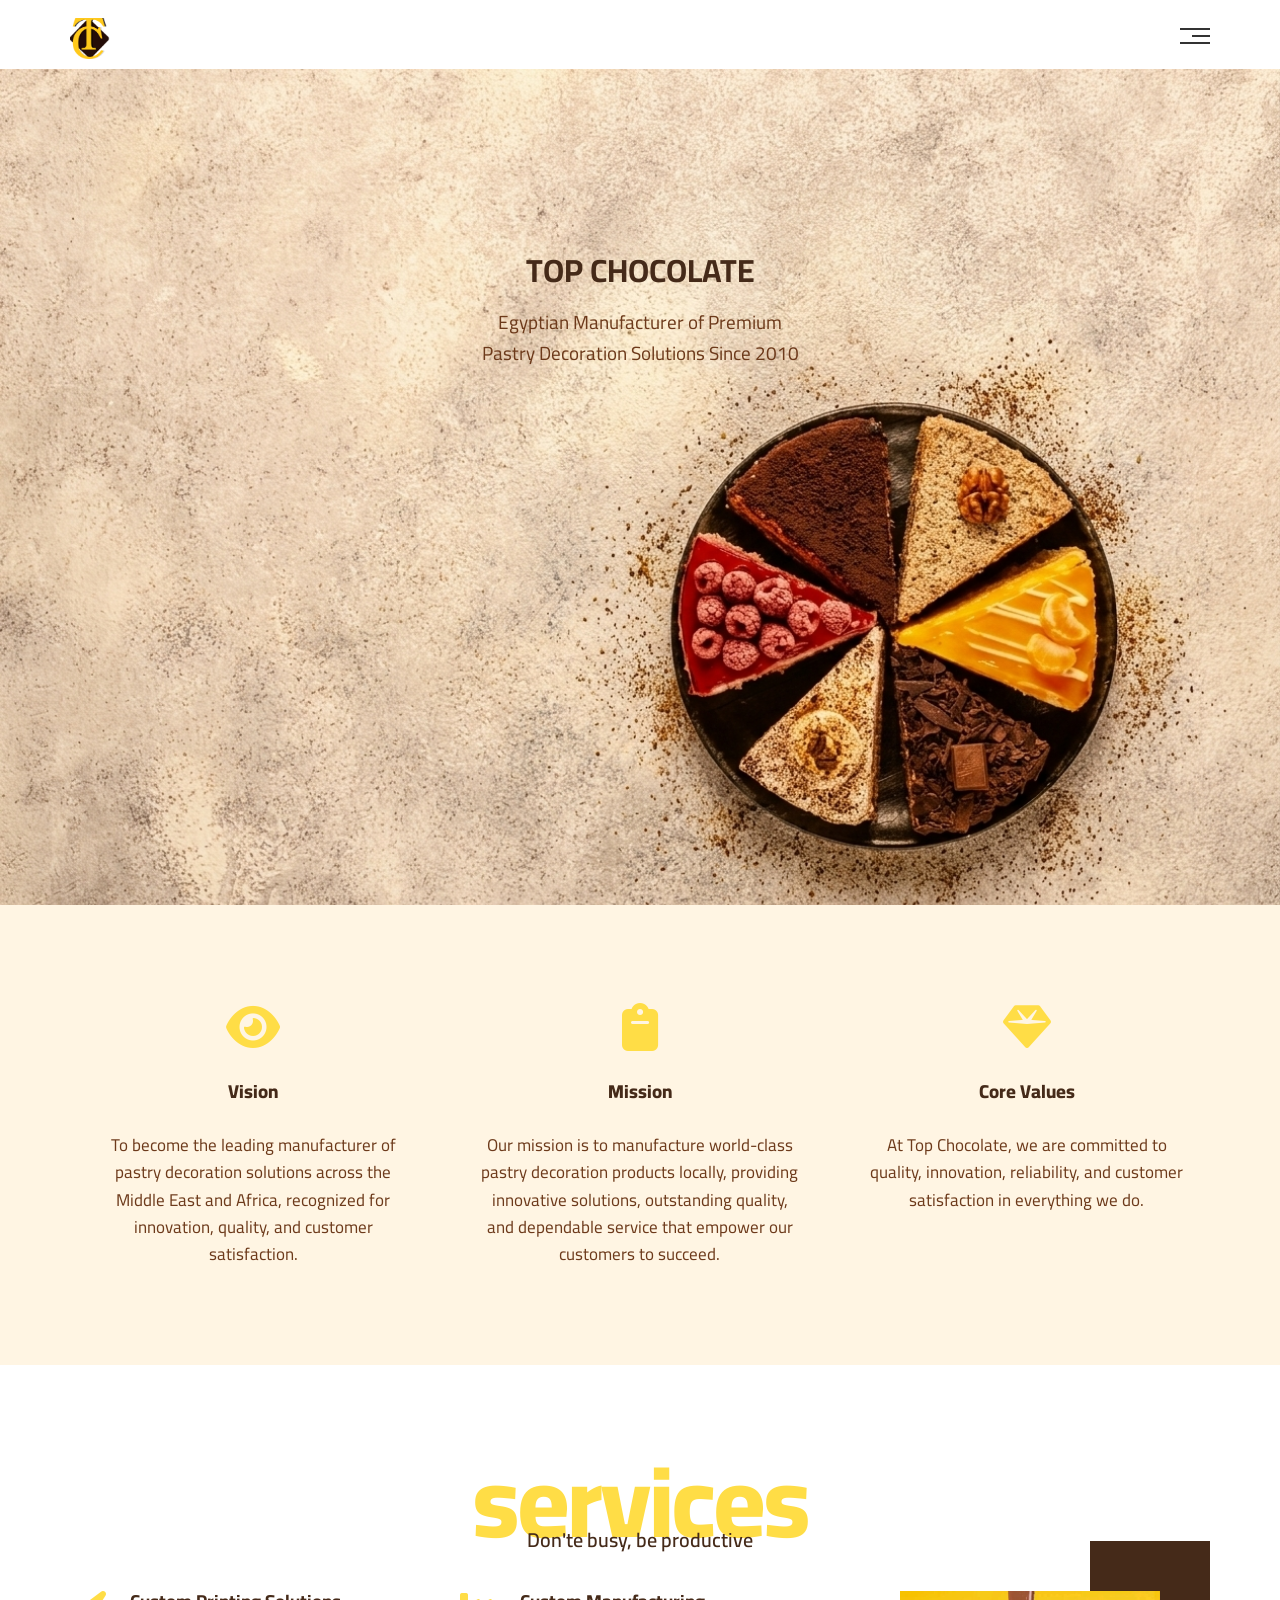
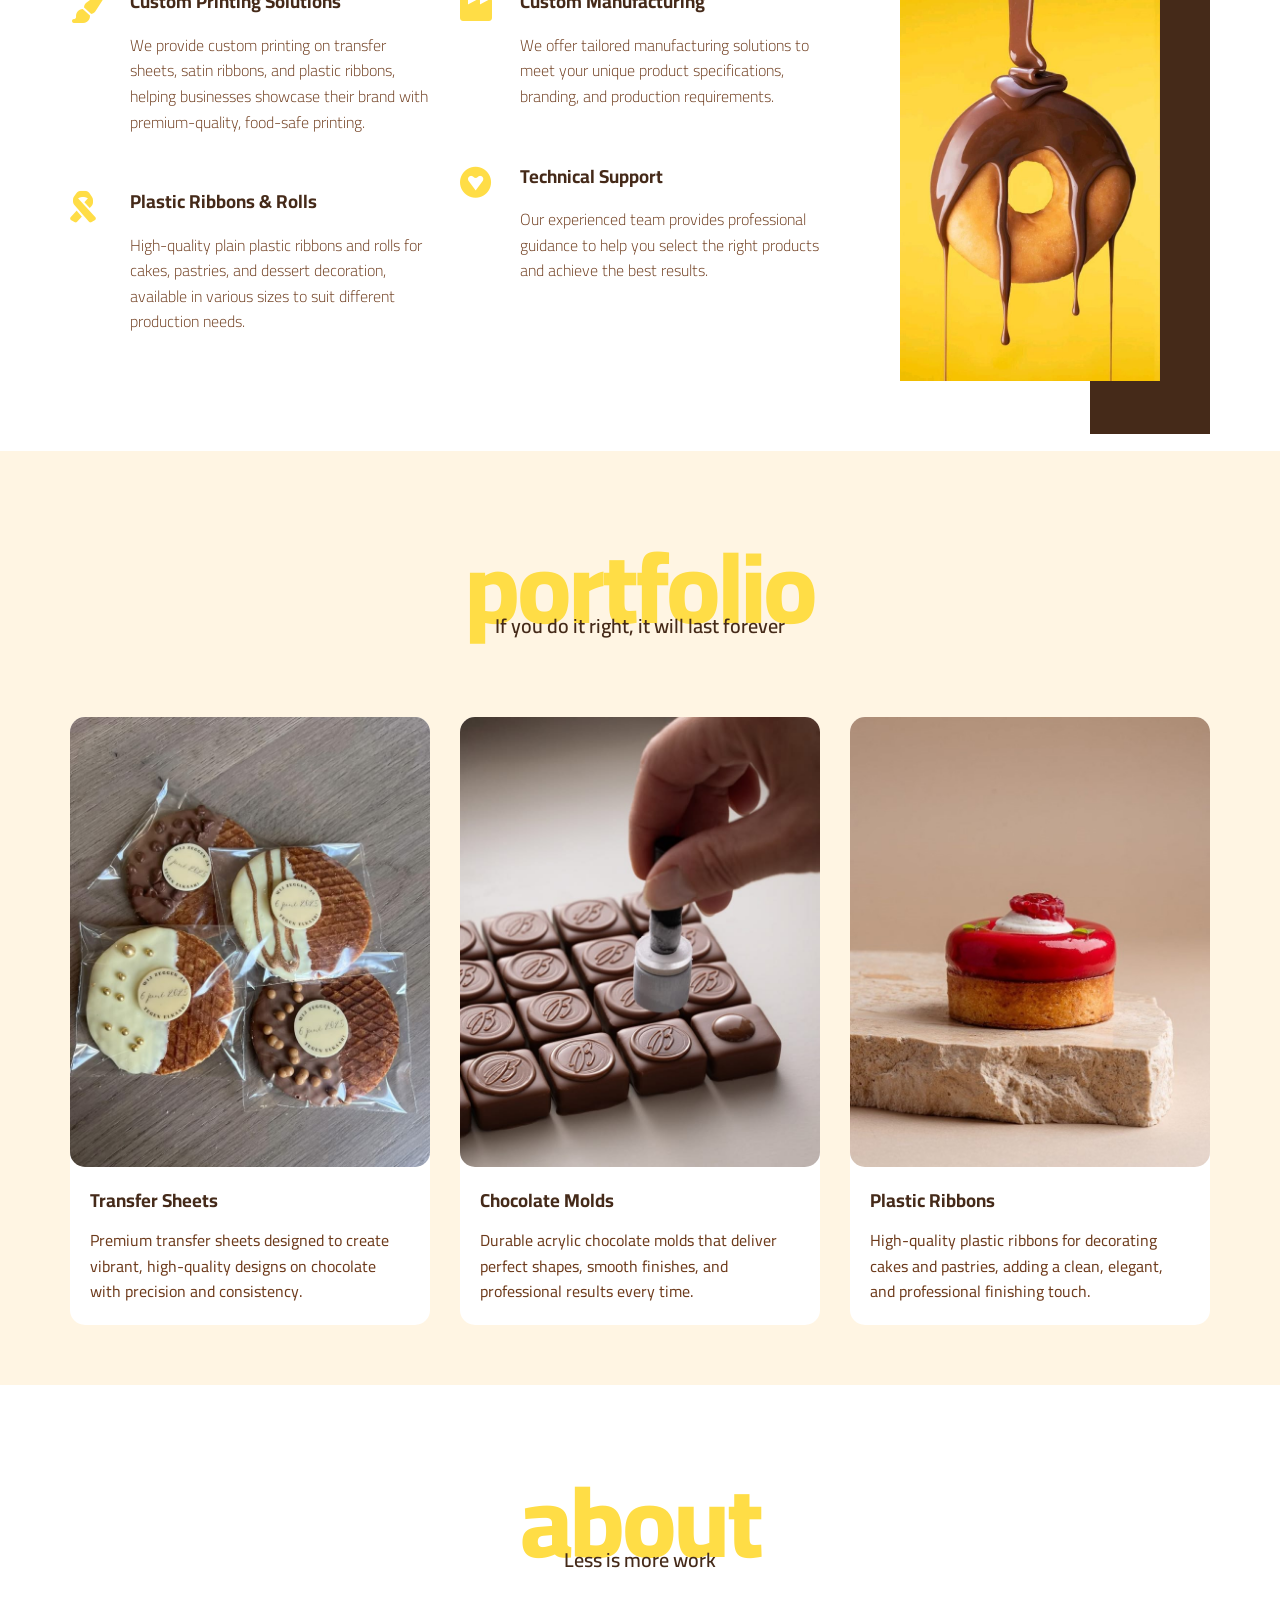
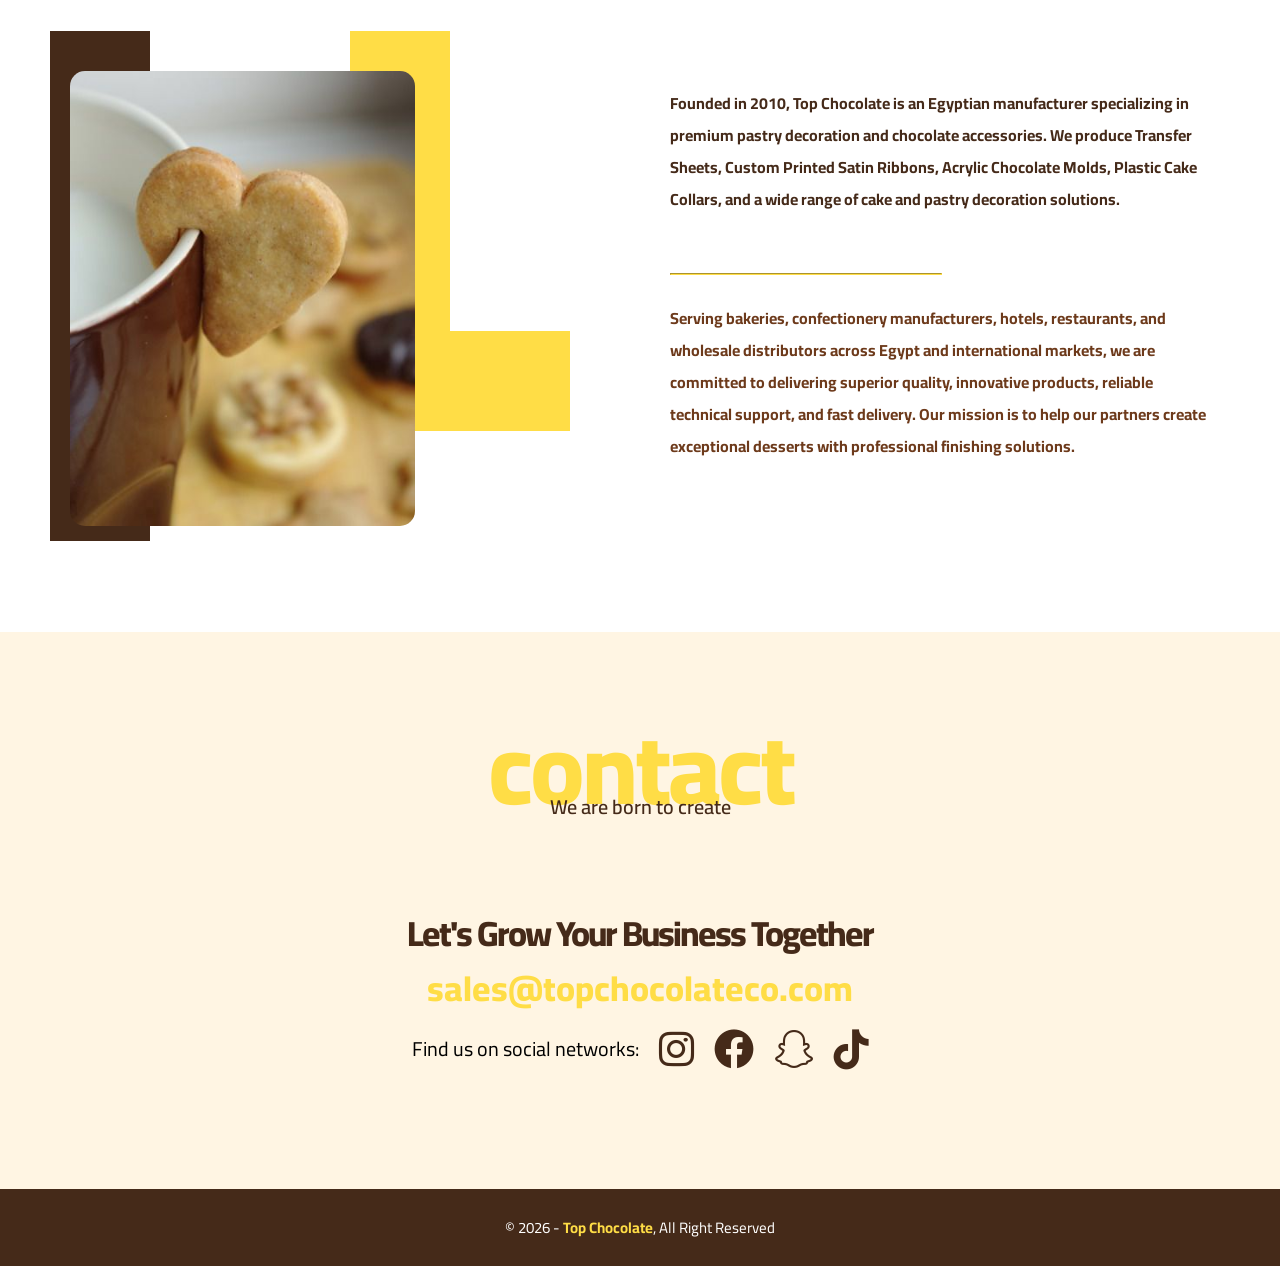
<file: index.html>
<!DOCTYPE html>
<html lang="en">

<head>
    <meta charset="UTF-8">
    <meta http-equiv="X-UA-Compatible" content="IE=edge">
    <meta name="viewport" content="width=device-width, initial-scale=1.0">
    <title>Top Chocolate</title>
     <link rel="icon" type="image/png" href="images/TC_logo.png">
    <link rel="stylesheet" href="css/leon.css">
    <!-- Normalising CSS -->
    <link rel="stylesheet" href="css/normalise.css">
    <!-- Font Awesome -->
    <link rel="stylesheet" href="css/all.min.css">
    <!-- Google Fonts -->
    <link rel="preconnect" href="https://fonts.googleapis.com">
    <link rel="preconnect" href="https://fonts.gstatic.com" crossorigin>
    <link href="https://fonts.googleapis.com/css2?family=Cairo:wght@200;300;500;600;700;900&display=swap"
        rel="stylesheet">
</head>

<body>
    <header>
        <div class="container">
            <img class="logo" src="images/TC_logo.png" alt="LOGO">
            <div class="links">
                <span class="icon">
                    <span></span>
                    <span></span>
                    <span></span>
                </span>
                <ul>
                    <li><a href="#services">Services</a></li>
                    <li><a href="#portfolio">Portfolio</a></li>
                    <li><a href="#about">About</a></li>
                    <li><a href="#contact">Contact</a></li>
                </ul>
            </div>
        </div>
    </header>
    <main>
        <div class="intro-text">
            <h1>Top Chocolate</h1>
            <p>Egyptian Manufacturer of Premium Pastry Decoration Solutions Since 2010</p>
        </div>
    </main>
    <div class="feature">
        <div class="container">
            <div class="feat">
               <i class="fa-solid fa-eye fa-3x"></i>
                <h3>Vision</h3>
                <p>To become the leading manufacturer of pastry decoration solutions across the Middle East and Africa, recognized for innovation, quality, and customer satisfaction.</p>
            </div>
            <div class="feat">
               <i class="fa-solid fa-clipboard fa-3x"></i>
                <h3>Mission</h3>
                <p>Our mission is to manufacture world-class pastry decoration products locally, providing innovative solutions, outstanding quality, and dependable service that empower our customers to succeed.</p>
            </div>
            <div class="feat">
                <i class="fa-solid fa-gem fa-3x"></i>
                <h3>Core Values</h3>
                <p>At Top Chocolate, we are committed to quality, innovation, reliability, and customer satisfaction in everything we do.</p>
            </div>
        </div>
    </div>
    <div id="services" class="services">
        <div class="container">
            <h2 class="special-heading">services</h2>
            <p>Don'te busy, be productive</p>
            <div class="services-content">
                <div class="col">
                    <div class="srv">
                       <i class="fa-solid fa-paintbrush fa-2x"></i>
                        <div class="text">
                            <h3>Custom Printing Solutions</h3>
                            <p>We provide custom printing on transfer sheets, satin ribbons, and plastic ribbons, helping businesses showcase their brand with premium-quality, food-safe printing.</p>
                        </div>
                    </div>
                    <div class="srv">
                        <i class="fa-solid fa-ribbon fa-2x"></i>
                        <div class="text">
                            <h3>Plastic Ribbons & Rolls</h3>
                            <p>High-quality plain plastic ribbons and rolls for cakes, pastries, and dessert decoration, available in various sizes to suit different production needs.</p>
                        </div>
                    </div>
                </div>
                <div class="col">

                    <div class="srv">
                        <i class="fa-solid fa-industry fa-2x"></i>
                        <div class="text">
                            <h3>Custom Manufacturing</h3>
                            <p>We offer tailored manufacturing solutions to meet your unique product specifications, branding, and production requirements.</p>
                        </div>
                    </div>
                    <div class="srv">
                        <i class="fa-brands fa-gratipay fa-2x"></i>
                        <div class="text">
                            <h3>Technical Support</h3>
                            <p>Our experienced team provides professional guidance to help you select the right products and achieve the best results.</p>
                        </div>
                    </div>
                </div>
                <div class="col">
                    <div class="image image-col">
                        <img src="./images/dount.jpg" alt="">
                    </div>
                </div>
            </div>
        </div>
    </div>
    <div id="portfolio" class="portfolio">
        <div class="container">
            <h2 class="special-heading">portfolio</h2>
            <p>If you do it right, it will last forever</p>
            <div class="portfolio-content">
                <div class="card">
                    <img src="./images/transfer.jpg" alt="">
                    <div class="info">
                        <h3>Transfer Sheets</h3>
                        <p>Premium transfer sheets designed to create vibrant, high-quality designs on chocolate with precision and consistency.</p>
                    </div>
                </div>
                <div class="card">
                    <img src="./images/choco_mold.jpg" alt="">
                    <div class="info">
                        <h3>Chocolate Molds</h3>
                        <p>Durable acrylic chocolate molds that deliver perfect shapes, smooth finishes, and professional results every time.</p>
                    </div>
                </div>
                <div class="card">
                    <img src="./images/plastic_ribbon.jpg" alt="">
                    <div class="info">
                        <h3>Plastic Ribbons</h3>
                        <p>High-quality plastic ribbons for decorating cakes and pastries, adding a clean, elegant, and professional finishing touch.</p>
                    </div>
                </div>
            </div>
        </div>
    </div>
    <div id="about" class="about">
        <div class="container">
            <h2 class="special-heading">about</h2>
            <p>Less is more work</p>
            <div class="about-content">
                <div class="image">
                    <img src="./images/about3.jpg" alt="">
                </div>
                <div class="text">
                    <p>Founded in 2010, Top Chocolate is an Egyptian manufacturer specializing in premium pastry decoration and chocolate accessories. We produce Transfer Sheets, Custom Printed Satin Ribbons, Acrylic Chocolate Molds, Plastic Cake Collars, and a wide range of cake and pastry decoration solutions.</p>
                    <hr>
                    <p>Serving bakeries, confectionery manufacturers, hotels, restaurants, and wholesale distributors across Egypt and international markets, we are committed to delivering superior quality, innovative products, reliable technical support, and fast delivery. Our mission is to help our partners create exceptional desserts with professional finishing solutions.</p>
                </div>
            </div>
        </div>
    </div>
    <div id="contact" class="contact">
        <div class="container">
            <h2 class="special-heading">contact</h2>
            <p>We are born to create</p>
            <div class="contact-content">
                <p class="label">Let's Grow Your Business Together</p>
                <a href="mailto:leonagency@mail.com?subject=contact" class="link">sales@topchocolateco.com</a>
                <div class="social">
                    Find us on social networks:
                    <i class="fab fa-instagram fa-2x"></i>
                    <i class="fab fa-facebook fa-2x"></i>
                    <i class="fab fa-snapchat fa-2x"></i>
                    <i class="fab fa-tiktok fa-2x"></i>
                </div>
            </div>
        </div>
    </div>
    <footer>&copy; 2026 - <span>Top Chocolate</span>, All Right Reserved</footer>
</body>

</html>
</file>
<file: css/leon.css>
/* Start Global values */
html {
    scroll-behavior: smooth;
}

* {
    box-sizing: border-box;
    -webkit-box-sizing: border-box;
    -moz-box-sizing: border-box;
}

:root {
    --main-color: #ffdd46;
    --second-color: #452a19;
    --section-padding: 60px;
    --section-background: #fff5e3;
    --p-color: #6d3a1b;
    --p-line-height: 1.6;
}

body {
    font-family: 'Cairo', sans-serif;
}

.special-heading {
    color: var(--main-color);
    font-weight: 800;
    text-align: center;
    font-size: 100px;
    letter-spacing: -3px;
    margin: 0;
}

.special-heading+p {
    margin: -30px 0 0;
    font-size: 20px;
    font-weight: 600;
    text-align: center;
    color: var(--second-color);
}

.parent {
    background-color: #eee;
}

.container {
    margin: auto;
    margin-top: 18px;
    padding-left: 15px;
    padding-right: 15px;
    margin-left: auto;
    margin-right: auto;
}

@media (max-width: 450px) {
    .special-heading {
        font-size: 60px;
    }

    .special-heading+p {
        margin-top: -20px;
        font-size: 15px;
    }
}

@media (min-width: 768px) {
    .container {
        width: 750px;
    }
}

@media (min-width: 992px) {
    .container {
        width: 950px;
    }
}

@media (min-width: 1200px) {
    .container {
        width: 1170px;
    }
}

@media (min-width: 1600px) {
    .container {
        width: 1550px;
    }
}

/* End Global values */
/* Start Header */


header .container {
    display: flex;
    justify-content: space-between;
    align-items: center;
    margin-bottom: 10px;
}

header .logo {
    width: 40px;
}

header .links {
    position: relative;
}

header .links .icon {
    width: 30px;
    display: flex;
    flex-wrap: wrap;
    justify-content: flex-end;
}

header .links .icon:hover span:nth-child(2) {
    width: 100%;
}

header .links .icon span {
    background-color: #333;
    margin-bottom: 5px;
    height: 2px;
    transition: 0.3s;
}

header .links .icon span:first-child {
    width: 100%;
}

header .links .icon span:nth-child(2) {
    width: 60%;
}

header .links .icon span:last-child {
    width: 100%;
}

header .links ul {
    list-style: none;
    margin: 0;
    padding: 0;
    background-color: #f6f6f6;
    position: absolute;
    right: 0;
    min-width: 200px;
    top: calc(100% + 15px);
    display: none;
    z-index: 1;
}

header .links:hover ul {
    display: block;
}

header .links ul::before {
    content: "";
    border-width: 10px;
    border-style: solid;
    border-color: transparent transparent #f6f6f6 transparent;
    position: absolute;
    right: 5px;
    top: -19px;
}

header .links ul li a {
    display: block;
    padding: 15px;
    text-decoration: none;
    color: #333;
    transition: 0.3s;

}

header .links ul li a:hover {
    padding-left: 25px;
}

header .links ul li:not(:last-child) a {
    border-bottom: 1px solid #ddd;
}

/* End Header */
/* Start Main Page */

main {
    background-image: url(../images/gattue4.jpg);
    background-size: cover;
    height: calc(100vh - 64px);
    position: relative;
}

main .intro-text {
    position: absolute;
    top: 30%;
    left: 50%;
    transform: translate(-50%, -50%);
    text-align: center;
    width: 320px;
    max-width: 100%;
}

main .intro-text h1 {
    margin: 0;
    color: var(--second-color);
    text-transform: uppercase;
}

main .intro-text p {
    font-size: 19px;
    line-height: var(--p-line-height);
    color: var(--p-color);
}

/* End Main Page */
/* Start Features */
.feature {
    padding-top: var(--section-padding);
    padding-bottom: var(--section-padding);
    background-color: var(--section-background);
}

.feature .container {
    display: grid;
    grid-template-columns: repeat(auto-fill, minmax(300px, 1fr));
    gap: 20px;
}

.feature .feat {
    padding: 20px;
    text-align: center;
}

.feature .feat i {
    color: var(--main-color);
}

.feature .feat h3 {
    font-weight: 800;
    margin: 30px 0;
    color: var(--second-color);
}

.feature .feat p {
    line-height: var(--p-line-height);
    color: var(--p-color);
    font-size: 17px;
}

/* End Features */
/* Start Services */
.services {

    padding-top: var(--section-padding);
    padding-bottom: var(--section-padding);
}

.services .services-content {
    display: grid;
    grid-template-columns: repeat(auto-fit, minmax(300px, 1fr));
    gap: 30px;
    margin-top: 40px;
}

.services .services-content .srv {
    display: flex;
    margin-bottom: 40px;
}

@media (max-width: 768px) {
    .services .services-content .srv {
        flex-direction: column;
        text-align: center;
    }
}

.services .services-content .srv i {
    color: var(--main-color);
    flex-basis: 60px;
}

.services .services-content .srv .text {
    flex: 1;
}

.services .services-content .srv .text h3 {
    margin: 0 0 20px;
        color: var(--second-color);
}

.services .services-content .srv .text p {
    color: var(--p-color);
    font-weight: 300;
    line-height: var(--p-line-height);
}

.services .services-content .image {
    text-align: center;
    position: relative;
}

.services .services-content .image::before {
    position: absolute;
    content: "";
    background-color: var(--second-color);
    width: 120px;
    height: calc(100% + 100px);
    top: -50px;
    right: 0;
    z-index: -1;
}

.services .services-content .image img {

    width: 260px;
}

@media (max-width: 1199px) {
    .services-content .col:nth-child(3) {
        display: none;
    }
}

/* End Services */
/* Start Portfolio */
.portfolio {
    padding-top: var(--section-padding);
    padding-bottom: var(--section-padding);
    background-color: var(--section-background);
}

.portfolio .portfolio-content {
    display: grid;
    grid-template-columns: repeat(auto-fill, minmax(300px, 1fr));
    gap: 30px;
    margin-top: 80px;
}

.portfolio .portfolio-content .card {
    background-color: white;
    border-radius: 15px;
}

.portfolio .portfolio-content .card img {
    max-width: 100%;
        border-radius: 15px;

}

.portfolio .portfolio-content .card .info {
    padding: 20px;
}

.portfolio .portfolio-content .card .info h3 {
    margin: 0;
        color: var(--second-color);
}

.portfolio .portfolio-content .card .info p {
    color: var(--p-color);
    line-height: var(--p-line-height);
    margin-bottom: 0;
}

@media (max-width: 768px) {
    .portfolio .portfolio-content .card {
        flex-direction: column;
        text-align: center;
    }
}


/* End Portfolio */
/* Start About */
.about {
    padding-top: var(--section-padding);
    padding-bottom: calc(var(--section-padding) + 60px);

}

.about .about-content {
    margin-top: 100px;
    display: flex;
    flex-wrap: wrap;
    justify-content: space-between;
}

.about .about-content .image {
    position: relative;
    width: 345px;
    height: 430px;
}

.about .about-content .image img {
    max-width: 100%;
    border-radius: 15px;
}

.about .about-content .image::before,
.about .about-content .image::after {
    content: "";
    position: absolute;
    z-index: -1;
    top: -40px;
}

.about .about-content .image::before {
    width: 100px;
    height: calc(100% + 80px);
    background-color: var(--second-color);
    left: -20px;
}

.about .about-content .image::after {
    width: 120px;
    height: 300px;
    border-left: 100px solid var(--main-color);
    border-bottom: 100px solid var(--main-color);
    right: -155px;
}

@media (max-width: 991px) {
    .about .about-content {
        flex-direction: column;
        text-align: center;
    }

    .about .about-content .image {
        display: none;
    }
}

.about .about-content .text {
    flex-basis: calc(100% - 600px);
        color: var(--second-color);
}

.about .about-content .text p {
    line-height: 2;
    font-weight: bold;
    margin-bottom: 50px;
        color: var(--second-color);
}

.about .about-content .text hr {
    width: 50%;
    display: inline-block;
    border-color: var(--main-color);
}

.about .about-content .text p:last-of-type {
    color: var(--p-color);
}

/* End About */
/* Start Contact */
.contact {
    padding-top: var(--section-padding);
    padding-bottom: var(--section-padding);
    background-color: var(--section-background);
}

.contact .contact-content {
    padding-top: var(--section-padding);
    padding-bottom: var(--section-padding);
    text-align: center;
}
.contact .contact-content .label {
    font-size: 35px;
    font-weight: 800;
    color: var(--second-color);
    letter-spacing: -2px;
    margin-bottom: 15px;
}

.contact .contact-content .link {
    display: block;
    font-size: 35px;
    font-weight: 800;
    color: var(--main-color);
    text-decoration: none;
}

.contact .contact-content .social {
    display: flex;
    align-items: center;
    justify-content: center;
    flex-wrap: wrap;
    gap: 10px;
    margin-top: 20px;
    font-size: 20px;
}

.contact .contact-content .social i {
    margin-left: 10px;
    color: var(--second-color);
}

@media (max-width: 991px) {
    .contact .contact-content {
        flex-direction: column;
        margin-left: 0;
    }
}

@media (max-width: 768px) {

    .contact .contact-content .label,
    .contact .contact-content .link {
        font-size: 25px;
    }
}

/* End Contact */
/* Start Footer */
footer {
    background-color: var(--second-color);
    color: white;
    padding: 30px 10px;
    text-align: center;
    font-size: 15px;
}

footer span {
    font-weight: bold;
    color: var(--main-color);
}

@media (max-width: 768px) {

    footer {
        font-size: 10px;
        padding: 15px 8px;
    }
}

/* End Footer */
</file>
<file: css/normalise.css>
/*! normalize.css v8.0.1 | MIT License | github.com/necolas/normalize.css */

/* Document
   ========================================================================== */

/**
 * 1. Correct the line height in all browsers.
 * 2. Prevent adjustments of font size after orientation changes in iOS.
 */

html {
    line-height: 1.15;
    /* 1 */
    -webkit-text-size-adjust: 100%;
    /* 2 */
}

/* Sections
     ========================================================================== */

/**
   * Remove the margin in all browsers.
   */

body {
    margin: 0;
}

/**
   * Render the `main` element consistently in IE.
   */

main {
    display: block;
}

/**
   * Correct the font size and margin on `h1` elements within `section` and
   * `article` contexts in Chrome, Firefox, and Safari.
   */

h1 {
    font-size: 2em;
    margin: 0.67em 0;
}

/* Grouping content
     ========================================================================== */

/**
   * 1. Add the correct box sizing in Firefox.
   * 2. Show the overflow in Edge and IE.
   */

hr {
    box-sizing: content-box;
    /* 1 */
    height: 0;
    /* 1 */
    overflow: visible;
    /* 2 */
}

/**
   * 1. Correct the inheritance and scaling of font size in all browsers.
   * 2. Correct the odd `em` font sizing in all browsers.
   */

pre {
    font-family: monospace, monospace;
    /* 1 */
    font-size: 1em;
    /* 2 */
}

/* Text-level semantics
     ========================================================================== */

/**
   * Remove the gray background on active links in IE 10.
   */

a {
    background-color: transparent;
}

/**
   * 1. Remove the bottom border in Chrome 57-
   * 2. Add the correct text decoration in Chrome, Edge, IE, Opera, and Safari.
   */

abbr[title] {
    border-bottom: none;
    /* 1 */
    text-decoration: underline;
    /* 2 */
    text-decoration: underline dotted;
    /* 2 */
}

/**
   * Add the correct font weight in Chrome, Edge, and Safari.
   */

b,
strong {
    font-weight: bolder;
}

/**
   * 1. Correct the inheritance and scaling of font size in all browsers.
   * 2. Correct the odd `em` font sizing in all browsers.
   */

code,
kbd,
samp {
    font-family: monospace, monospace;
    /* 1 */
    font-size: 1em;
    /* 2 */
}

/**
   * Add the correct font size in all browsers.
   */

small {
    font-size: 80%;
}

/**
   * Prevent `sub` and `sup` elements from affecting the line height in
   * all browsers.
   */

sub,
sup {
    font-size: 75%;
    line-height: 0;
    position: relative;
    vertical-align: baseline;
}

sub {
    bottom: -0.25em;
}

sup {
    top: -0.5em;
}

/* Embedded content
     ========================================================================== */

/**
   * Remove the border on images inside links in IE 10.
   */

img {
    border-style: none;
}

/* Forms
     ========================================================================== */

/**
   * 1. Change the font styles in all browsers.
   * 2. Remove the margin in Firefox and Safari.
   */

button,
input,
optgroup,
select,
textarea {
    font-family: inherit;
    /* 1 */
    font-size: 100%;
    /* 1 */
    line-height: 1.15;
    /* 1 */
    margin: 0;
    /* 2 */
}

/**
   * Show the overflow in IE.
   * 1. Show the overflow in Edge.
   */

button,
input {
    /* 1 */
    overflow: visible;
}

/**
   * Remove the inheritance of text transform in Edge, Firefox, and IE.
   * 1. Remove the inheritance of text transform in Firefox.
   */

button,
select {
    /* 1 */
    text-transform: none;
}

/**
   * Correct the inability to style clickable types in iOS and Safari.
   */

button,
[type="button"],
[type="reset"],
[type="submit"] {
    -webkit-appearance: button;
}

/**
   * Remove the inner border and padding in Firefox.
   */

button::-moz-focus-inner,
[type="button"]::-moz-focus-inner,
[type="reset"]::-moz-focus-inner,
[type="submit"]::-moz-focus-inner {
    border-style: none;
    padding: 0;
}

/**
   * Restore the focus styles unset by the previous rule.
   */

button:-moz-focusring,
[type="button"]:-moz-focusring,
[type="reset"]:-moz-focusring,
[type="submit"]:-moz-focusring {
    outline: 1px dotted ButtonText;
}

/**
   * Correct the padding in Firefox.
   */

fieldset {
    padding: 0.35em 0.75em 0.625em;
}

/**
   * 1. Correct the text wrapping in Edge and IE.
   * 2. Correct the color inheritance from `fieldset` elements in IE.
   * 3. Remove the padding so developers are not caught out when they zero out
   *    `fieldset` elements in all browsers.
   */

legend {
    box-sizing: border-box;
    /* 1 */
    color: inherit;
    /* 2 */
    display: table;
    /* 1 */
    max-width: 100%;
    /* 1 */
    padding: 0;
    /* 3 */
    white-space: normal;
    /* 1 */
}

/**
   * Add the correct vertical alignment in Chrome, Firefox, and Opera.
   */

progress {
    vertical-align: baseline;
}

/**
   * Remove the default vertical scrollbar in IE 10+.
   */

textarea {
    overflow: auto;
}

/**
   * 1. Add the correct box sizing in IE 10.
   * 2. Remove the padding in IE 10.
   */

[type="checkbox"],
[type="radio"] {
    box-sizing: border-box;
    /* 1 */
    padding: 0;
    /* 2 */
}

/**
   * Correct the cursor style of increment and decrement buttons in Chrome.
   */

[type="number"]::-webkit-inner-spin-button,
[type="number"]::-webkit-outer-spin-button {
    height: auto;
}

/**
   * 1. Correct the odd appearance in Chrome and Safari.
   * 2. Correct the outline style in Safari.
   */

[type="search"] {
    -webkit-appearance: textfield;
    /* 1 */
    outline-offset: -2px;
    /* 2 */
}

/**
   * Remove the inner padding in Chrome and Safari on macOS.
   */

[type="search"]::-webkit-search-decoration {
    -webkit-appearance: none;
}

/**
   * 1. Correct the inability to style clickable types in iOS and Safari.
   * 2. Change font properties to `inherit` in Safari.
   */

::-webkit-file-upload-button {
    -webkit-appearance: button;
    /* 1 */
    font: inherit;
    /* 2 */
}

/* Interactive
     ========================================================================== */

/*
   * Add the correct display in Edge, IE 10+, and Firefox.
   */

details {
    display: block;
}

/*
   * Add the correct display in all browsers.
   */

summary {
    display: list-item;
}

/* Misc
     ========================================================================== */

/**
   * Add the correct display in IE 10+.
   */

template {
    display: none;
}

/**
   * Add the correct display in IE 10.
   */

[hidden] {
    display: none;
}
</file>
